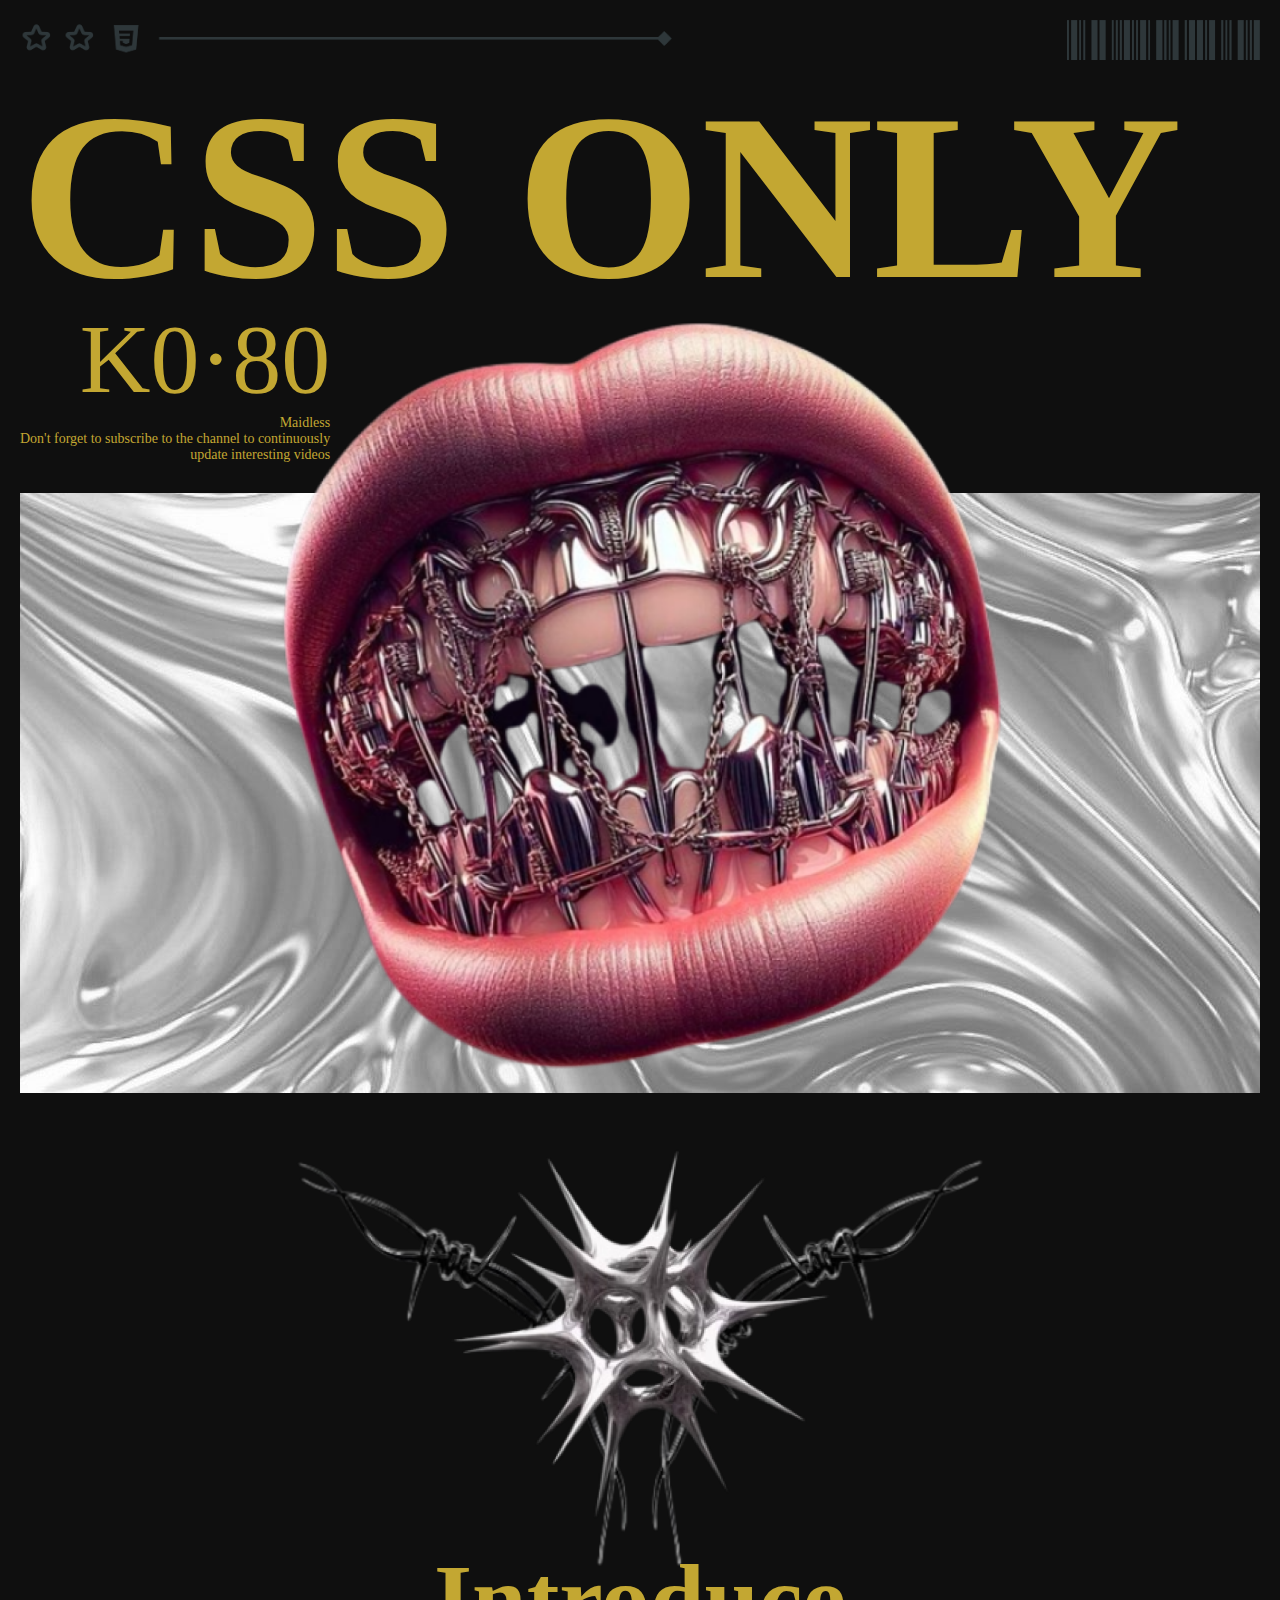
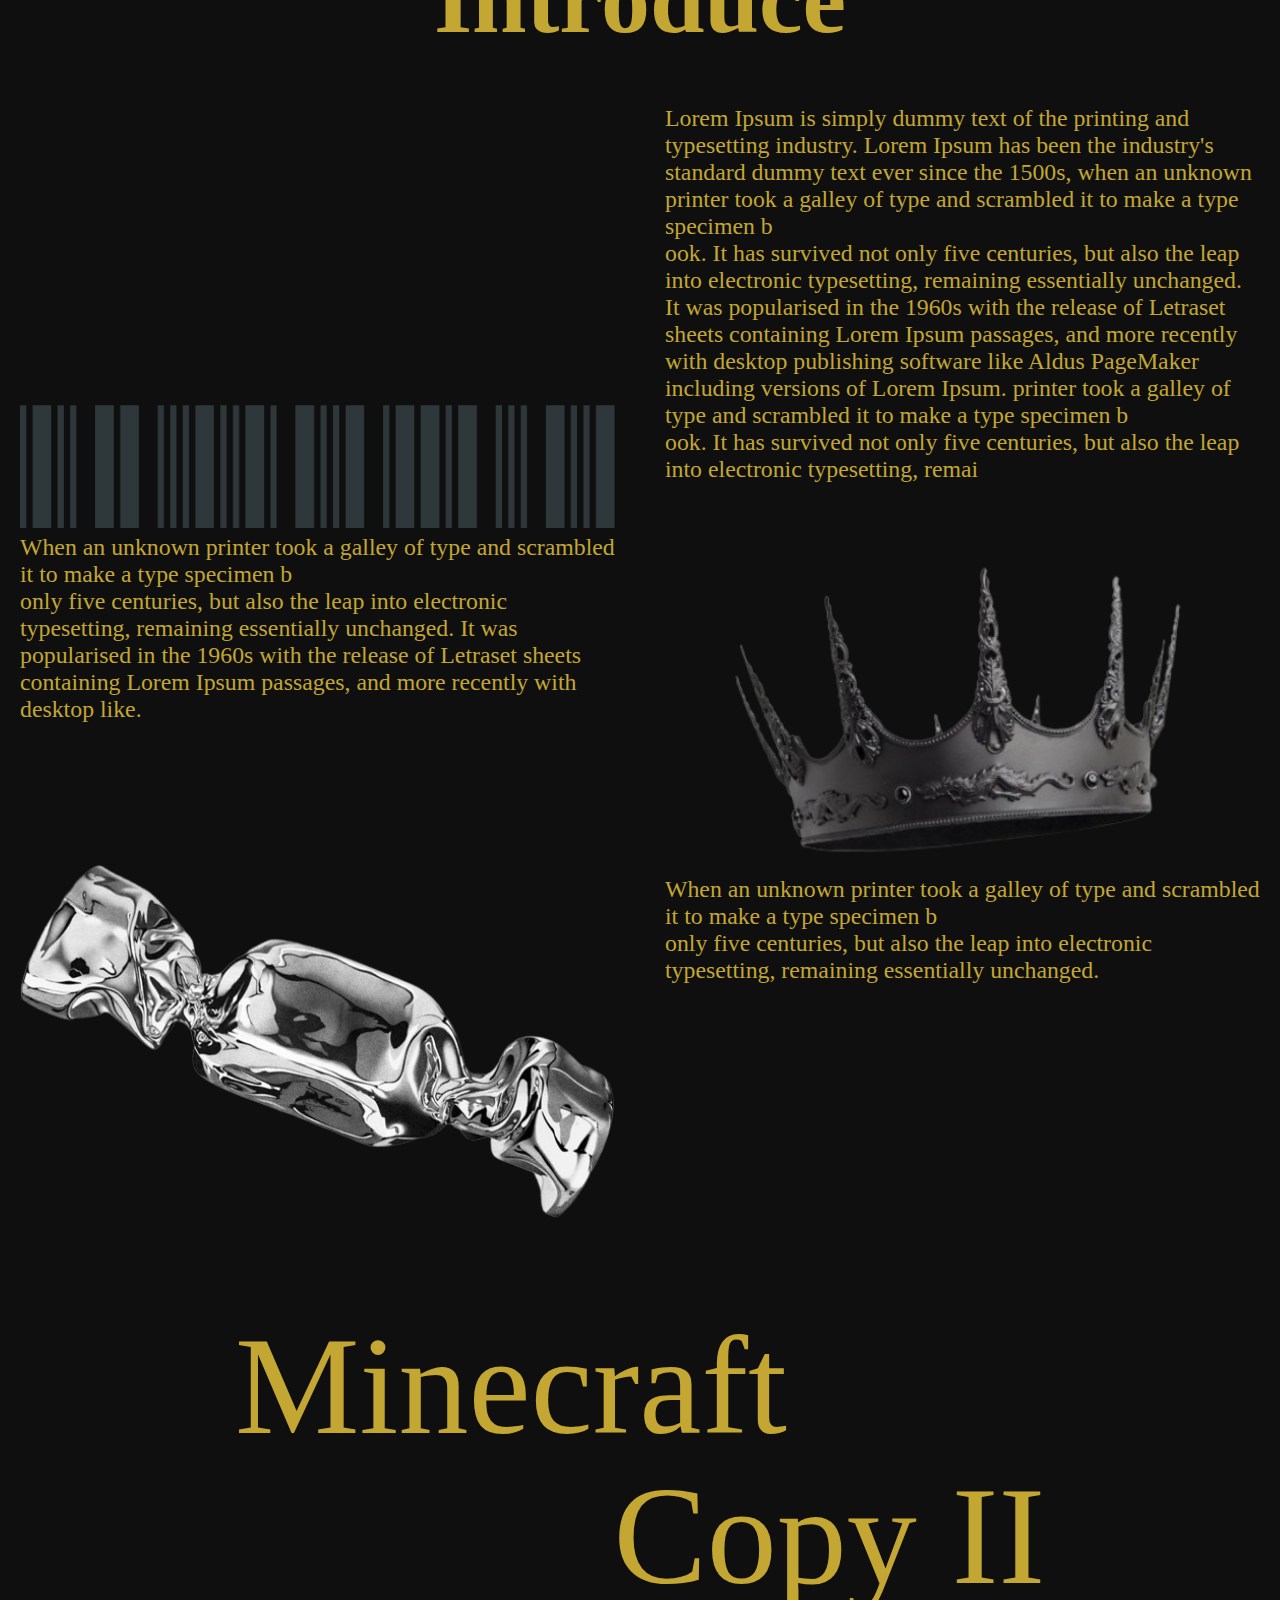
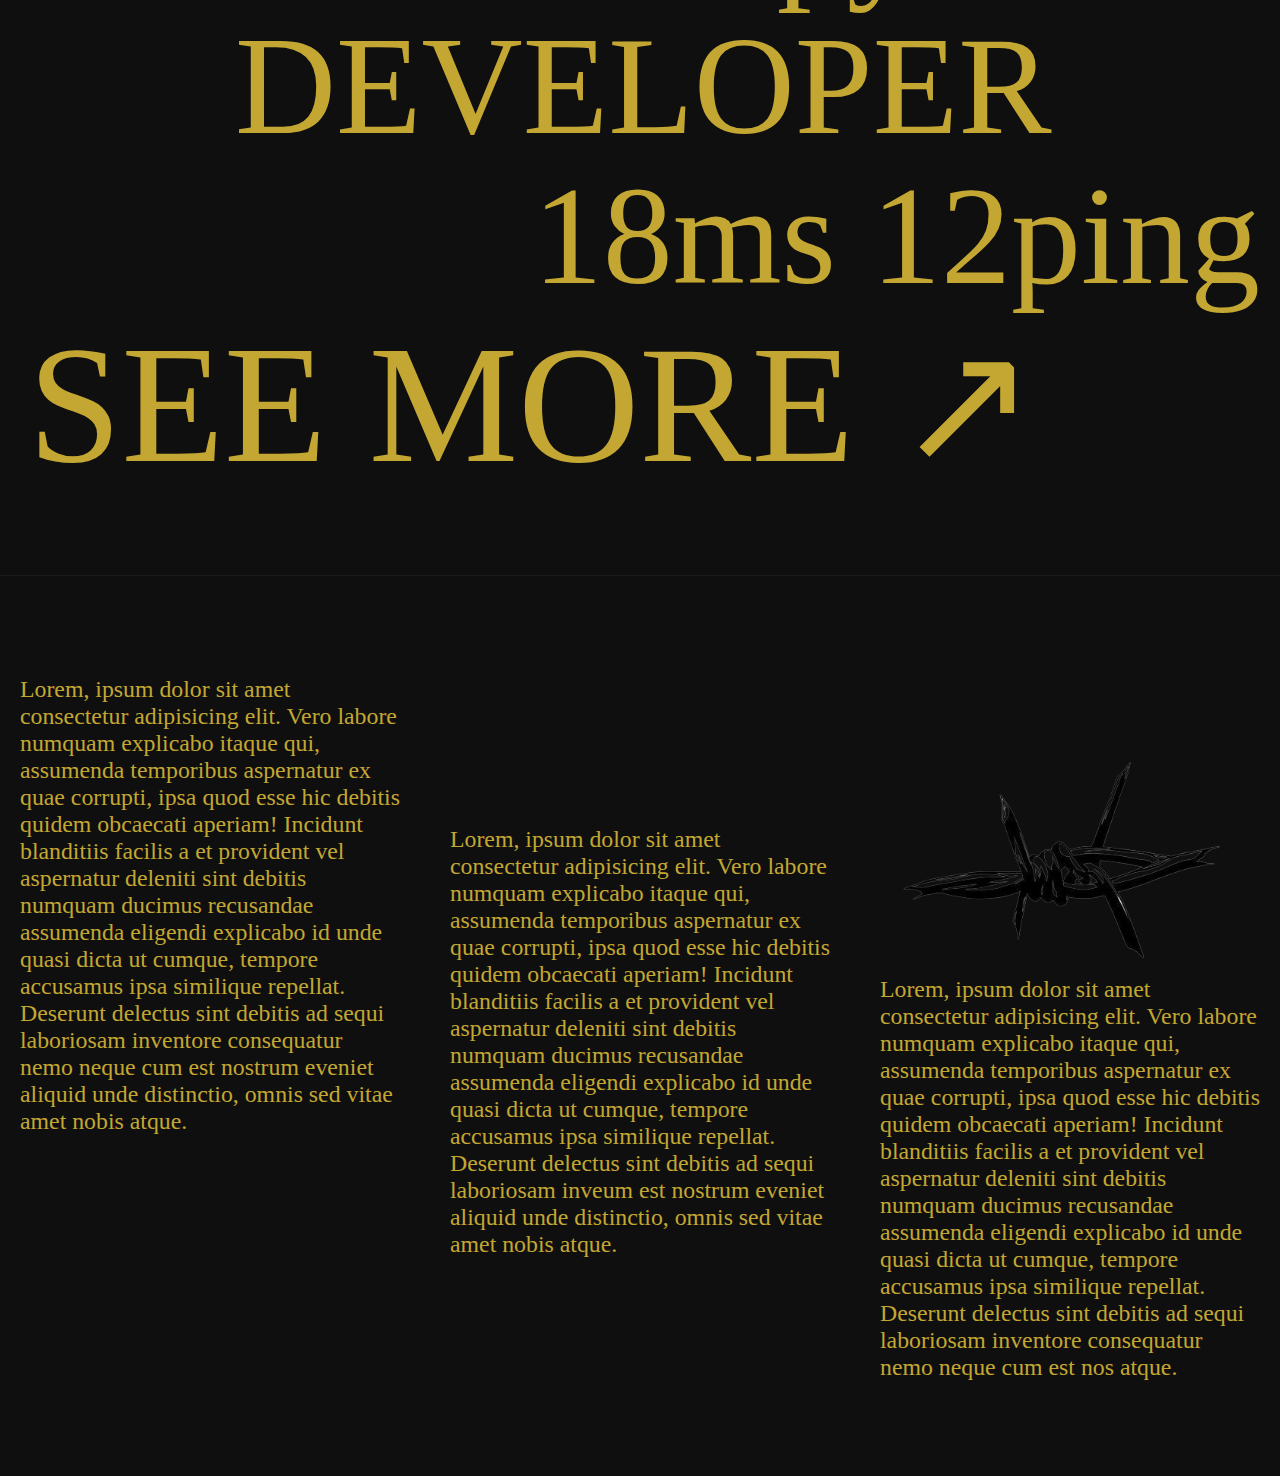
<file: about.html>
<!DOCTYPE html>
<html lang="en">
<head>
    <meta charset="UTF-8">
    <meta name="viewport" content="width=device-width, initial-scale=1.0">
    <title>Document</title>
    <link rel="stylesheet" href="about.css">
</head>
<body>
    <main>
        <header>
            <img src="images/5.png" alt="">
            <img src="images/6.png" alt="">
        </header>
        <section class="banner">
            <div class="content">
                <h1 class="left">CSS ONLY</h1>
                <div class="right">
                    <h2>K0·80</h2>
                    <p>Maidless</p>
                    <p>Don't forget to subscribe to the channel to continuously
                        <br>update interesting videos</p>
                </div>
                <div class="image">
                    <img src="images/mouth.png" alt="">
                </div>
            </div>
        </section>


        <section class="grid grid-1">
            <figure>
                <img src="images/sich.png" alt="">
            </figure>
            <figure>
                <img src="images/3.png" alt="" class="autoRotate">
            </figure>
            <h2 class="autoShow">Introduce</h2>
        </section>

        <section class="grid grid-2">
            <div class="autoShow">
                <figure>
                    <img src="images/6.png" alt="">
                </figure>
                <p>
                    When an unknown printer took a galley of type and scrambled it to make a type specimen b <br>
                    only five centuries, but also the leap into electronic typesetting, remaining essentially unchanged. It was popularised in the 1960s with the release of Letraset sheets containing Lorem Ipsum passages, and more recently with desktop like.
                </p>
            </div>
            <div class="autoShow">
                Lorem Ipsum is simply dummy text of the printing and typesetting industry. Lorem Ipsum has been the industry's standard dummy text ever since the 1500s, when an unknown printer took a galley of type and scrambled it to make a type specimen b <br>
                ook. It has survived not only five centuries, but also the leap into electronic typesetting, remaining essentially unchanged. It was popularised in the 1960s with the release of Letraset sheets containing Lorem Ipsum passages, and more recently with desktop publishing software like Aldus PageMaker including versions of Lorem Ipsum.
                printer took a galley of type and scrambled it to make a type specimen b <br>
                ook. It has survived not only five centuries, but also the leap into electronic typesetting, remai
            </div>

            <div class="autoShow">
                <figure>
                    <img src="images/2.png" alt="">
                </figure>
                <p>
                    When an unknown printer took a galley of type and scrambled it to make a type specimen b <br>
                    only five centuries, but also the leap into electronic typesetting, remaining essentially unchanged. 
                </p>
            </div>
            <div class="autoShow">
                <figure>
                    <img src="images/candy.png" alt="">
                </figure>
            </div>
        </section>

        <section class="grid grid-3">
            <div class="autoBLur minecraft">Minecraft</div>
            <div class="autoBLur copyII">Copy II</div>
            <div class="autoBLur developer">DEVELOPER</div>
            <div class="autoBLur blockbench">18ms 12ping</div>
            <div class="autoBLur seeMore">SEE MORE &#8599;</div>
        </section>
    </main>
    <footer>
        <div class="grid grid-5 content">
            <div>Lorem, ipsum dolor sit amet consectetur adipisicing elit. Vero labore numquam explicabo itaque qui, assumenda temporibus aspernatur ex quae corrupti, ipsa quod esse hic debitis quidem obcaecati aperiam! Incidunt blanditiis facilis a et provident vel aspernatur deleniti sint debitis numquam ducimus recusandae assumenda eligendi explicabo id unde quasi dicta ut cumque, tempore accusamus ipsa similique repellat. Deserunt delectus sint debitis ad sequi laboriosam inventore consequatur nemo neque cum est nostrum eveniet aliquid unde distinctio, omnis sed vitae amet nobis atque.</div>
            <div>Lorem, ipsum dolor sit amet consectetur adipisicing elit. Vero labore numquam explicabo itaque qui, assumenda temporibus aspernatur ex quae corrupti, ipsa quod esse hic debitis quidem obcaecati aperiam! Incidunt blanditiis facilis a et provident vel aspernatur deleniti sint debitis numquam ducimus recusandae assumenda eligendi explicabo id unde quasi dicta ut cumque, tempore accusamus ipsa similique repellat. Deserunt delectus sint debitis ad sequi laboriosam inveum est nostrum eveniet aliquid unde distinctio, omnis sed vitae amet nobis atque.</div>
            <div>Lorem, ipsum dolor sit amet consectetur adipisicing elit. Vero labore numquam explicabo itaque qui, assumenda temporibus aspernatur ex quae corrupti, ipsa quod esse hic debitis quidem obcaecati aperiam! Incidunt blanditiis facilis a et provident vel aspernatur deleniti sint debitis numquam ducimus recusandae assumenda eligendi explicabo id unde quasi dicta ut cumque, tempore accusamus ipsa similique repellat. Deserunt delectus sint debitis ad sequi laboriosam inventore consequatur nemo neque cum est nos atque.</div>
            <div>
                <figure>
                    <img src="images/8.png" alt="">
                </figure>
            </div>
        </div>
    </footer>
</body>
</html>
</file>
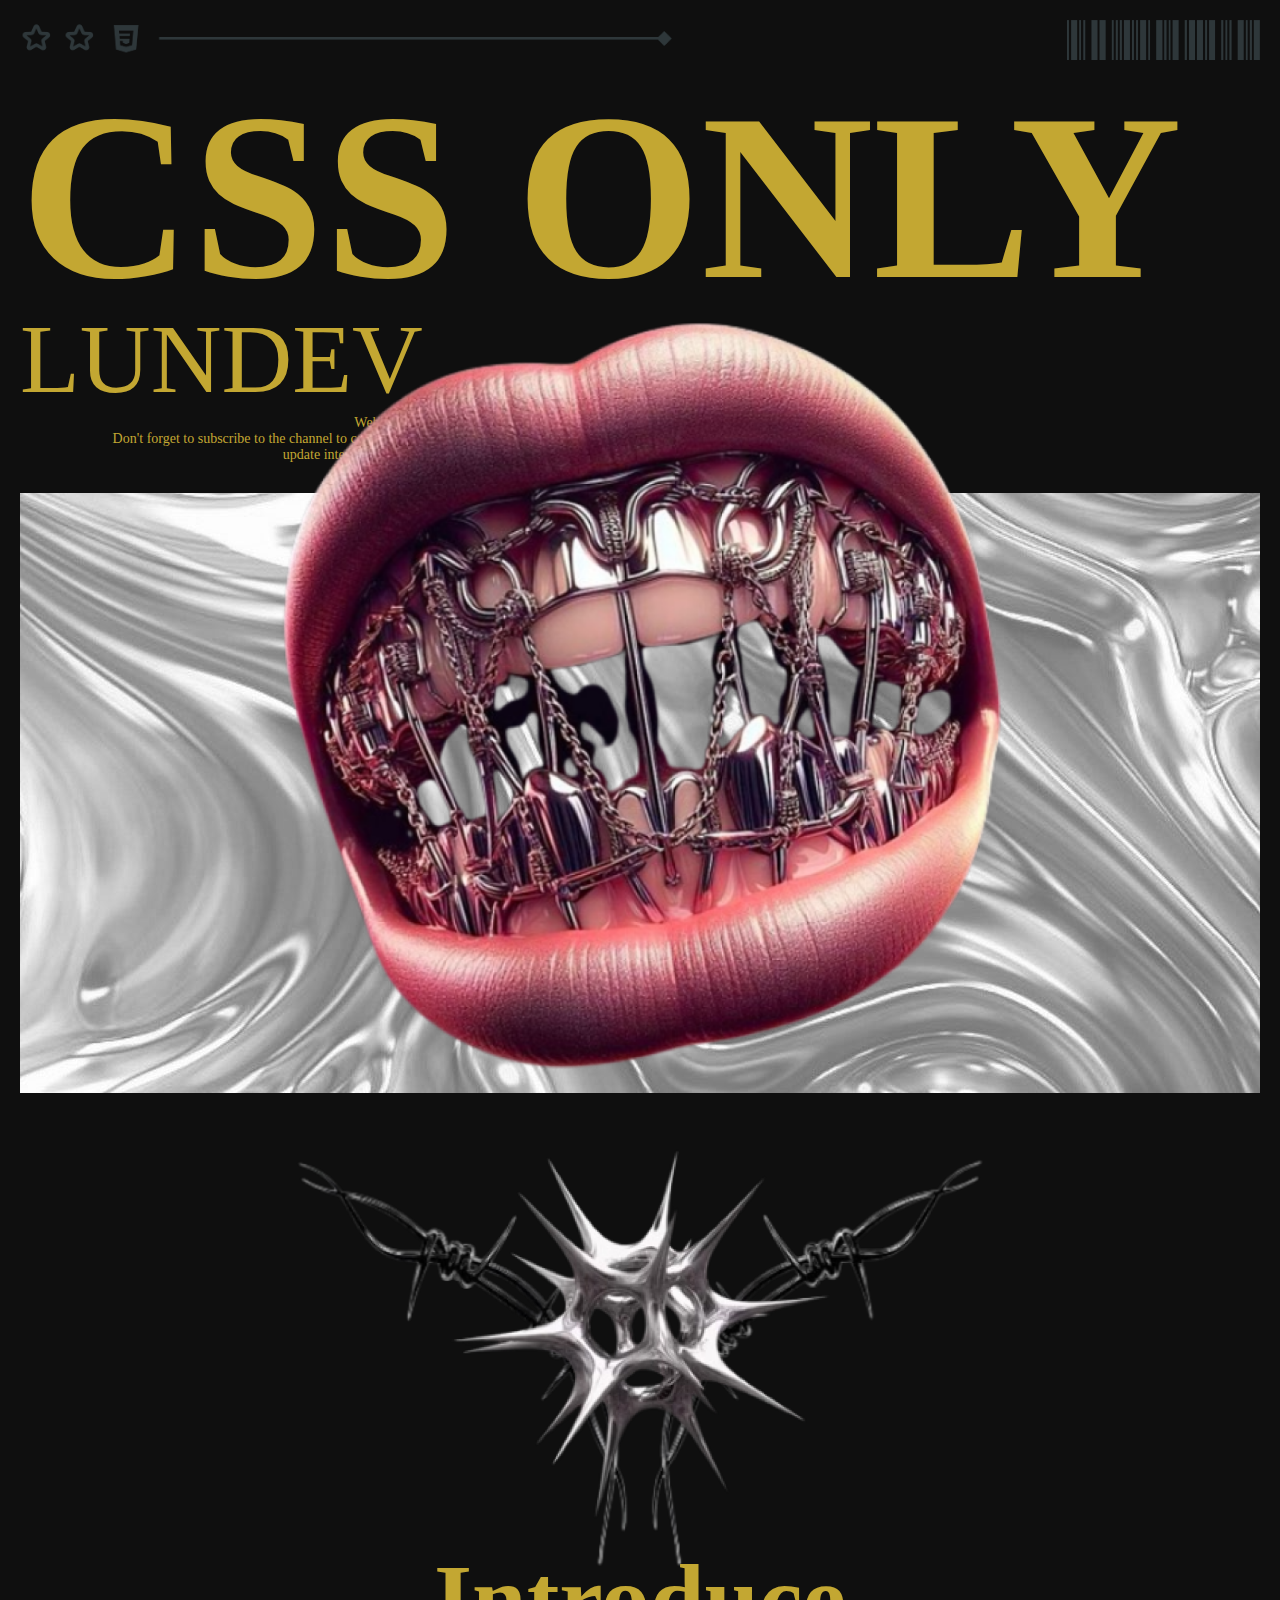
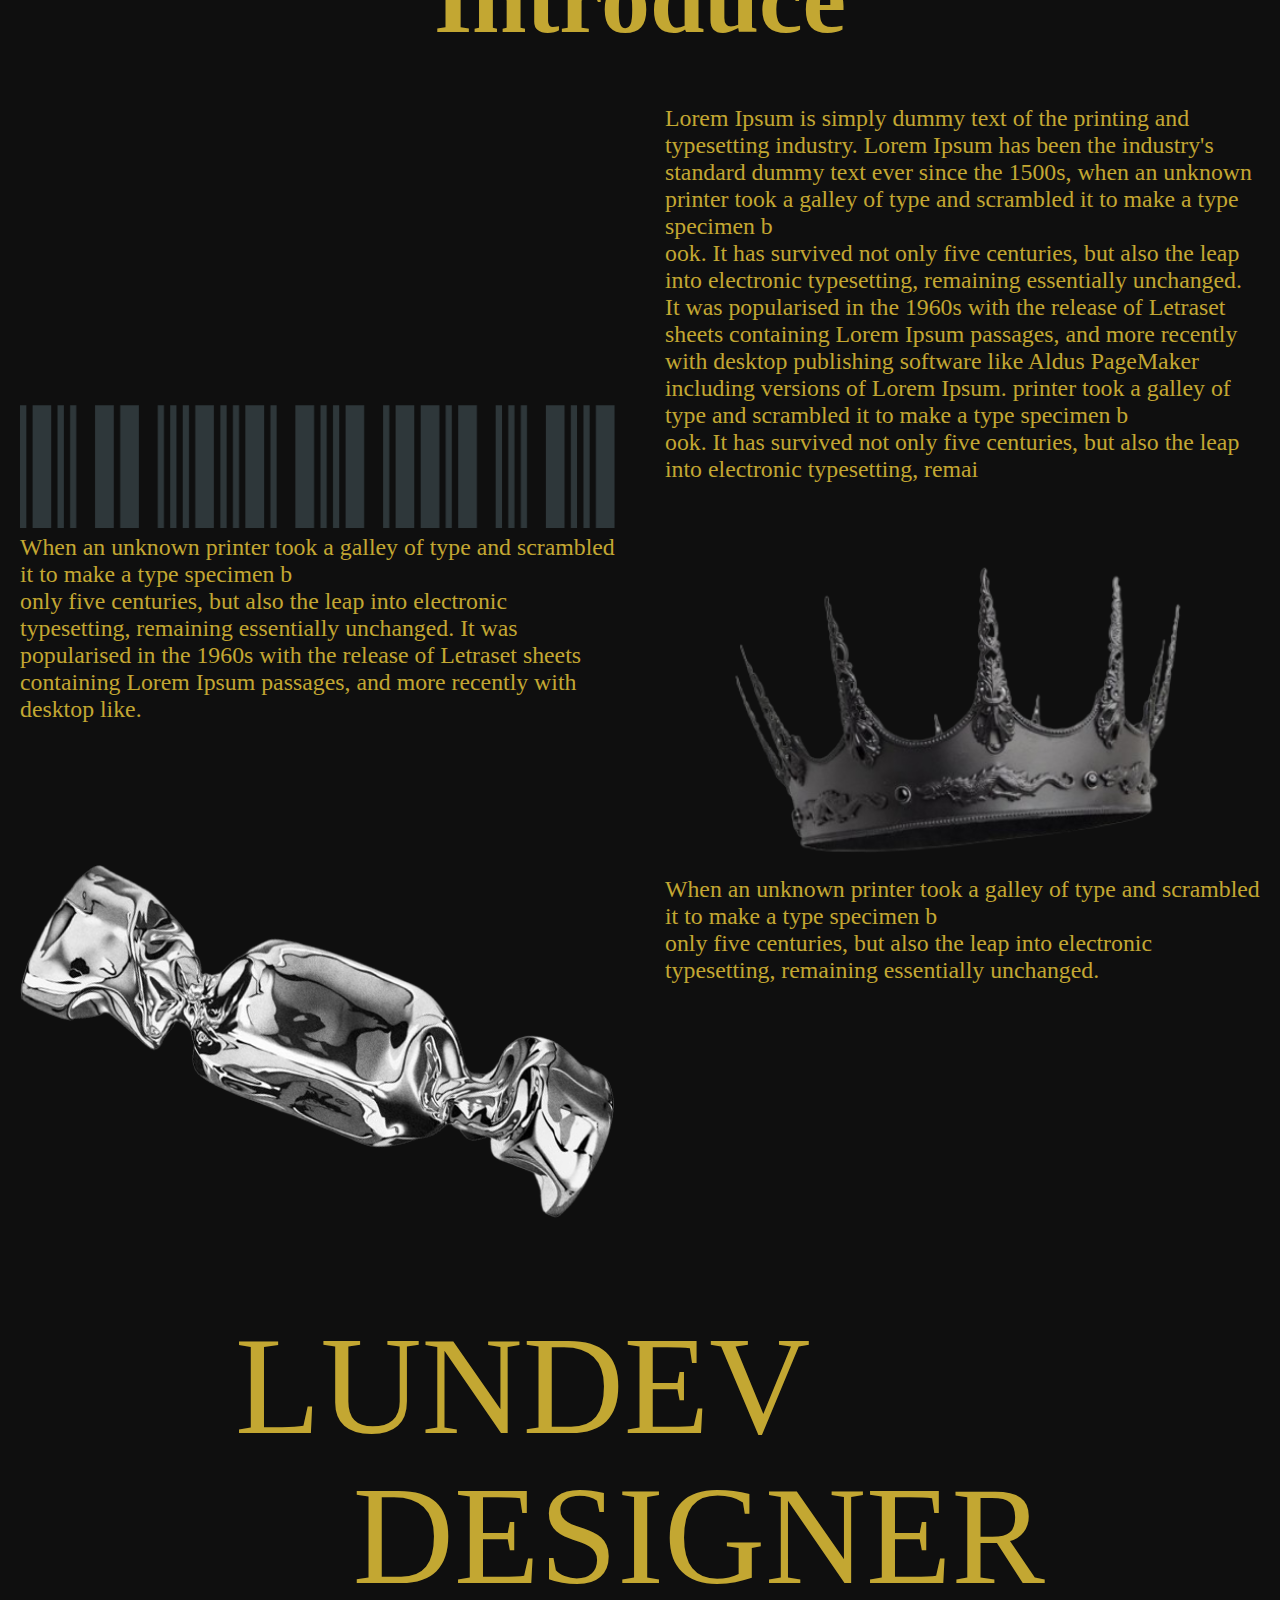
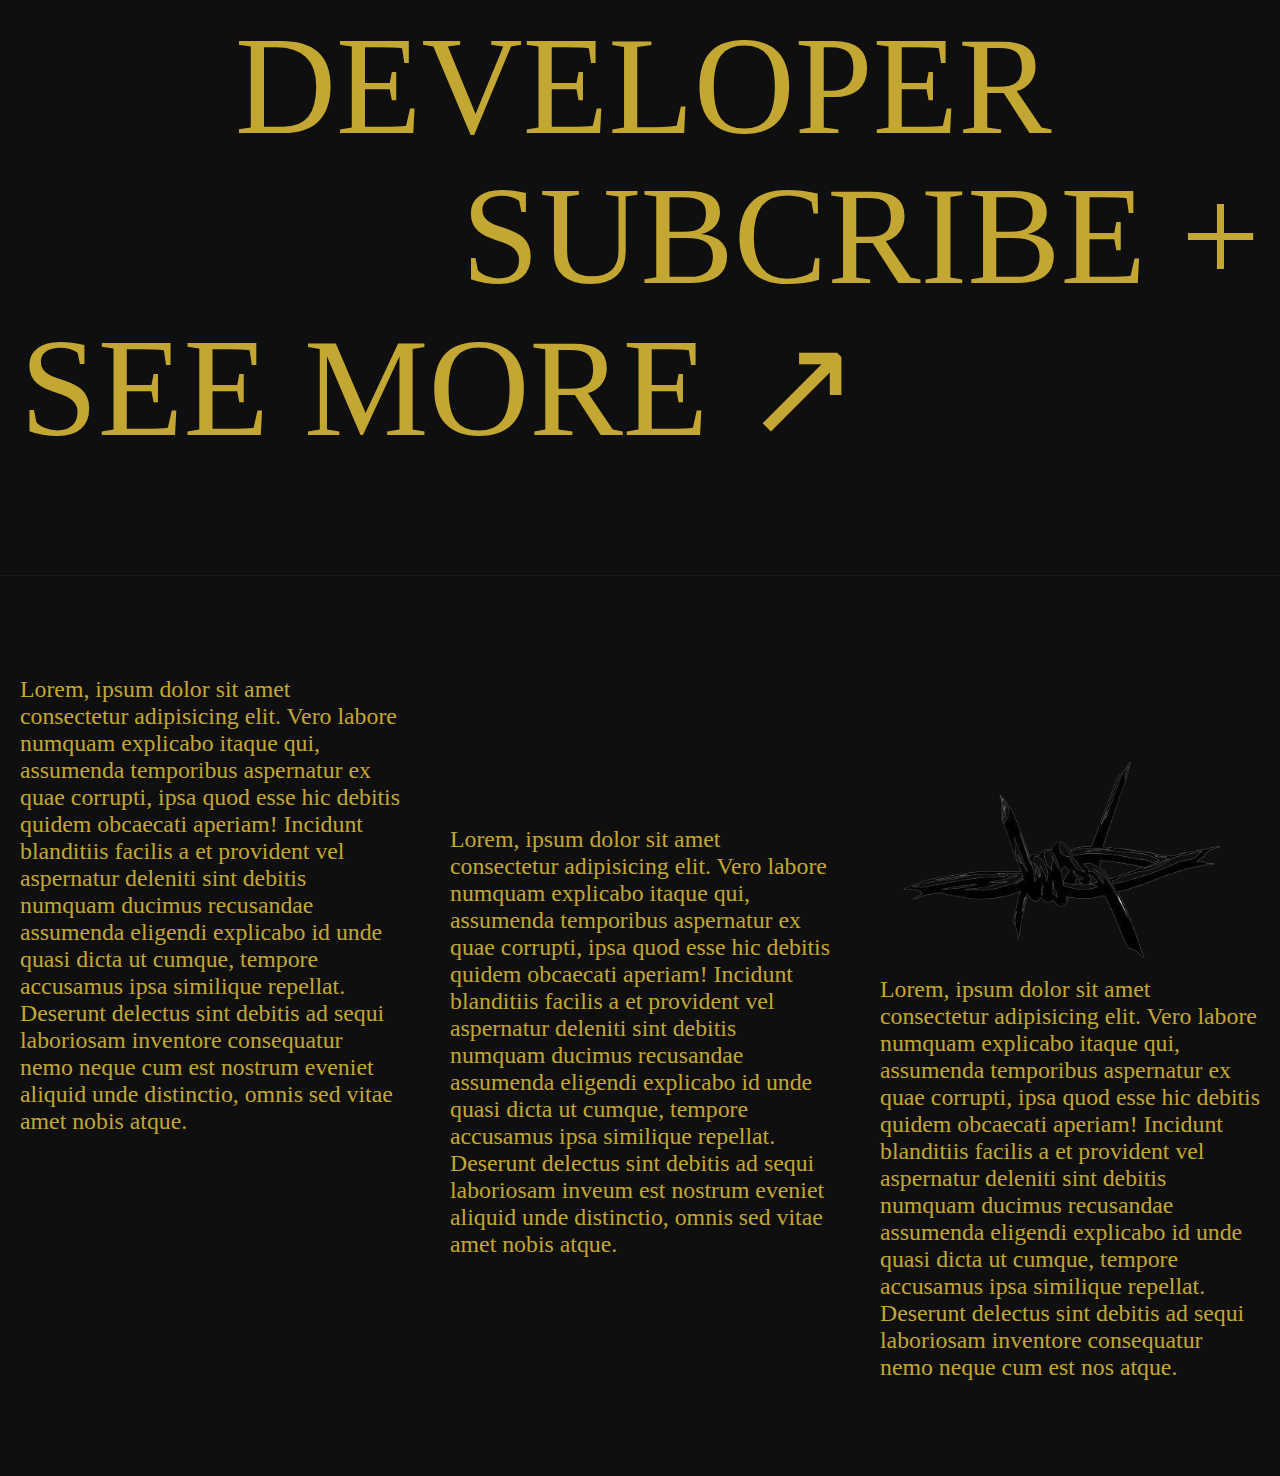
<file: old/about.html>
<!DOCTYPE html>
<html lang="en">
<head>
    <meta charset="UTF-8">
    <meta name="viewport" content="width=device-width, initial-scale=1.0">
    <title>Document</title>
    <link rel="stylesheet" href="styles.css">
</head>
<body>
    <main>
        <header>
            <img src="images/5.png" alt="">
            <img src="images/6.png" alt="">
        </header>
        <section class="banner">
            <div class="content">
                <h1 class="left">CSS ONLY</h1>
                <div class="right">
                    <h2>LUNDEV</h2>
                    <p>Web Design</p>
                    <p>Don't forget to subscribe to the channel to continuously
                        <br>update interesting videos</p>
                </div>
                <div class="image">
                    <img src="images/mouth.png" alt="">
                </div>
            </div>
        </section>


        <section class="grid grid-1">
            <figure>
                <img src="images/sich.png" alt="">
            </figure>
            <figure>
                <img src="images/3.png" alt="" class="autoRotate">
            </figure>
            <h2 class="autoShow">Introduce</h2>
        </section>

        <section class="grid grid-2">
            <div class="autoShow">
                <figure>
                    <img src="images/6.png" alt="">
                </figure>
                <p>
                    When an unknown printer took a galley of type and scrambled it to make a type specimen b <br>
                    only five centuries, but also the leap into electronic typesetting, remaining essentially unchanged. It was popularised in the 1960s with the release of Letraset sheets containing Lorem Ipsum passages, and more recently with desktop like.
                </p>
            </div>
            <div class="autoShow">
                Lorem Ipsum is simply dummy text of the printing and typesetting industry. Lorem Ipsum has been the industry's standard dummy text ever since the 1500s, when an unknown printer took a galley of type and scrambled it to make a type specimen b <br>
                ook. It has survived not only five centuries, but also the leap into electronic typesetting, remaining essentially unchanged. It was popularised in the 1960s with the release of Letraset sheets containing Lorem Ipsum passages, and more recently with desktop publishing software like Aldus PageMaker including versions of Lorem Ipsum.
                printer took a galley of type and scrambled it to make a type specimen b <br>
                ook. It has survived not only five centuries, but also the leap into electronic typesetting, remai
            </div>

            <div class="autoShow">
                <figure>
                    <img src="images/2.png" alt="">
                </figure>
                <p>
                    When an unknown printer took a galley of type and scrambled it to make a type specimen b <br>
                    only five centuries, but also the leap into electronic typesetting, remaining essentially unchanged. 
                </p>
            </div>
            <div class="autoShow">
                <figure>
                    <img src="images/candy.png" alt="">
                </figure>
            </div>
        </section>

        <section class="grid grid-3">
            <div class="autoBLur">LUNDEV</div>
            <div class="autoBLur">DESIGNER</div>
            <div class="autoBLur">DEVELOPER</div>
            <div class="autoBLur">SUBCRIBE +</div>
            <div class="autoBLur">SEE MORE &#8599;</div>
        </section>
    </main>
    <footer>
        <div class="grid grid-5 content">
            <div>Lorem, ipsum dolor sit amet consectetur adipisicing elit. Vero labore numquam explicabo itaque qui, assumenda temporibus aspernatur ex quae corrupti, ipsa quod esse hic debitis quidem obcaecati aperiam! Incidunt blanditiis facilis a et provident vel aspernatur deleniti sint debitis numquam ducimus recusandae assumenda eligendi explicabo id unde quasi dicta ut cumque, tempore accusamus ipsa similique repellat. Deserunt delectus sint debitis ad sequi laboriosam inventore consequatur nemo neque cum est nostrum eveniet aliquid unde distinctio, omnis sed vitae amet nobis atque.</div>
            <div>Lorem, ipsum dolor sit amet consectetur adipisicing elit. Vero labore numquam explicabo itaque qui, assumenda temporibus aspernatur ex quae corrupti, ipsa quod esse hic debitis quidem obcaecati aperiam! Incidunt blanditiis facilis a et provident vel aspernatur deleniti sint debitis numquam ducimus recusandae assumenda eligendi explicabo id unde quasi dicta ut cumque, tempore accusamus ipsa similique repellat. Deserunt delectus sint debitis ad sequi laboriosam inveum est nostrum eveniet aliquid unde distinctio, omnis sed vitae amet nobis atque.</div>
            <div>Lorem, ipsum dolor sit amet consectetur adipisicing elit. Vero labore numquam explicabo itaque qui, assumenda temporibus aspernatur ex quae corrupti, ipsa quod esse hic debitis quidem obcaecati aperiam! Incidunt blanditiis facilis a et provident vel aspernatur deleniti sint debitis numquam ducimus recusandae assumenda eligendi explicabo id unde quasi dicta ut cumque, tempore accusamus ipsa similique repellat. Deserunt delectus sint debitis ad sequi laboriosam inventore consequatur nemo neque cum est nos atque.</div>
            <div>
                <figure>
                    <img src="images/8.png" alt="">
                </figure>
            </div>
        </div>
    </footer>
</body>
</html>
</file>
<file: about.css>
@import url('https://fonts.cdnfonts.com/css/minecraft-3');
@import url('https://fonts.cdnfonts.com/css/minecraft-4');


::-webkit-scrollbar{
    width: 0;
}
html, body{
    scroll-behavior: smooth;
}
body{
    background-color: #0f0f0f;
    margin: 0;
    font-size: 14px;
    color: #c3a732;
    font-family: "minecraft", minecraft;
}
*{
    padding: 0;
    margin: 0;
    box-sizing: border-box;
    list-style: none;
}
main{
    width: min(1400px, 100vw);
    margin: auto;
    padding: 20px;
}
header{
    display: flex;
    justify-content: space-between;
    align-items: center;
    flex-wrap: wrap;
}
header img{
    height: 40px;
}
.banner .content{
    font-family: minecraft;
    display: flex;
    justify-content: space-between;
    align-items: center;
    flex-wrap: wrap;
}
.banner .content h1{
    font-size: 17em;
}
.banner .content .right{
    text-align: right;
    transform: translateY(-30px);
}
.banner .content .right h2{
    font-size: 7em;
    font-weight: 200;
}
.banner .image{
    width: 100%;
    height: 600px;
    background-image: url(images/banner.png);
    position: relative;
}
.banner .image img{
    position: absolute;
    height: 130%;
    left: 50%;
    transform: translateX(-50%);
    bottom: 0px;
}
.grid figure img{
    width: 100%;
}

.grid{
    display: grid;
    grid-template-columns: repeat(6, 1fr);
    grid-template-rows: repeat(var(--row), 100px);
    margin-top: 50px;
    gap: 50px;
}
.grid-1 figure:nth-child(1){
    grid-column: 2 / 6;
    grid-row: 1;
}
.grid-1 figure:nth-child(2){
    grid-column: 3 / 5;
    grid-row: 1;
}
.grid-1 h2:nth-child(3){
    font-size: 7em;
    grid-column: 1 / 7;
    text-align: center;
    grid-row: 5;
    z-index: 1;
}
.grid-1{
    --row: 2;
}
.grid-2{
    --row: 8;
    font-size: 1.7em;
}
.grid-2 div:nth-child(1){
    grid-column: 1 / 4;
    grid-row: 3;
}
.grid-2 div:nth-child(2){
    grid-column: 4 / 7;
    grid-row: 1;
}
.grid-2 div:nth-child(3){
    grid-column: 4 / 7;
    grid-row: 4;
}
.grid-2 div:nth-child(4){
    grid-column: 1 / 4;
    grid-row: 6;
}
.grid-3{
    --row: 6;
    font-size: 10em;
}
.minecraft {
    grid-column: 1/3;
    text-align: left;
  }
  
  .copyII {
    grid-column: 3/5;
    text-align: center;
  }
  
  .developer {
    grid-column: 2/4;
    text-align: right;
  }
  
  .blockbench {
    grid-column: 4/6;
    text-align: left;
  }
  
  .seeMore {
    grid-column: 1/6;
    text-align: center;
    font-size: 1.2em;
  }
  
  .autoBLur {
    animation: autoBLurAnimation linear both;
    animation-timeline: view();
  }
.grid-3 div{
    grid-column: 2/ 6;
    text-wrap: nowrap;
}
.grid-3 div:nth-child(even){
    text-align: right;
}
.grid-3 div:nth-child(5){
    grid-column: 1/ 6;
}
.grid-3 div:nth-child(4){
    grid-column: 1/ 7;
}
footer{
    border-top: 1px solid #2E373A55;
    min-height: 100vh;
}
footer .content{
    width: min(1400px, 100vw);
    margin: auto;
    padding: 100px 20px;
}
.grid-5{
    --row: 5;
    font-size:1.7em;
}
.grid-5 div:nth-child(1){
    grid-row: 1;
    grid-column: 1 / 3;
}
.grid-5 div:nth-child(2){
    grid-row: 2;
    grid-column: 3 / 5;
}
.grid-5 div:nth-child(3){
    grid-row: 3;
    grid-column: 5 / 7;
}
.grid-5 div:nth-child(4){
    grid-row: 1;
    grid-column: 5 / 7;
}

@media screen and (max-width: 1023px){
    header img{
        height: 2em;
    }
    .banner .content h1{
        font-size: 12em;
    }
    .banner .content .right{
        transform: none;
    }
    .grid-2 div:nth-child(1){
        grid-row: 2;
    }
    .grid-2 div:nth-child(3){
        grid-row: 6;
    }
    .grid-2 div:nth-child(4){
        grid-row: 5;
    }
    .grid-3{
        font-size: 5em;
        line-height: 1em;
    }
}
@media screen and (max-width: 1023px){
    header img{
        height: unset;
        width: 100%;
    }
    .banner .content h1{
        font-size: 7em;
    }
    .banner .content{
        text-align: center;
        display: flex;
        justify-content: center;
        align-items: center;
    }
    .banner{
        overflow: hidden;
    }
    .grid-1 h2:nth-child(3){
        font-size: 3em;
    }
    .grid{
        display: block;
    }
    .grid-3{
        font-size: 4em;
        display: block;
        margin-bottom: 100px;
    }
}

.autoRotate{
    animation: autoRotateAnimation;
    animation-timeline: view();
}
@keyframes autoRotateAnimation{
    from{
        transform: rotate(0deg);
    }
    to{
        transform: rotate(360deg);
    }
}
.autoShow{
    animation: autoShowAnimation both;
    animation-timeline: view(70% 5%);

}
@keyframes autoShowAnimation{
    from{
        opacity: 0;
        transform: translateY(200px) scale(0.3);
    }to{
        opacity: 1;
        transform: translateY(0) scale(1);
    }
}
.autoBLur{
    animation: autoBLurAnimation linear both;
    animation-timeline: view();
}
@keyframes autoBLurAnimation{
    0%{
        filter: blur(40px);
    }
    45%, 55%{
        filter: blur(0px);
    }
    100%{
        filter: blur(40px);
    }
}
</file>
<file: old/styles.css>
@import url('https://fonts.cdnfonts.com/css/minecraft-3');
@import url('https://fonts.cdnfonts.com/css/minecraft-4');


::-webkit-scrollbar{
    width: 0;
}
html, body{
    scroll-behavior: smooth;
}
body{
    background-color: #0f0f0f;
    margin: 0;
    font-size: 14px;
    color: #c3a732;
    font-family: "minecraft", minecraft;
}
*{
    padding: 0;
    margin: 0;
    box-sizing: border-box;
    list-style: none;
}
main{
    width: min(1400px, 100vw);
    margin: auto;
    padding: 20px;
}
header{
    display: flex;
    justify-content: space-between;
    align-items: center;
    flex-wrap: wrap;
}
header img{
    height: 40px;
}
.banner .content{
    font-family: minecraft;
    display: flex;
    justify-content: space-between;
    align-items: center;
    flex-wrap: wrap;
}
.banner .content h1{
    font-size: 17em;
}
.banner .content .right{
    text-align: right;
    transform: translateY(-30px);
}
.banner .content .right h2{
    font-size: 7em;
    font-weight: 200;
}
.banner .image{
    width: 100%;
    height: 600px;
    background-image: url(images/banner.png);
    position: relative;
}
.banner .image img{
    position: absolute;
    height: 130%;
    left: 50%;
    transform: translateX(-50%);
    bottom: 0px;
}
.grid figure img{
    width: 100%;
}

.grid{
    display: grid;
    grid-template-columns: repeat(6, 1fr);
    grid-template-rows: repeat(var(--row), 100px);
    margin-top: 50px;
    gap: 50px;
}
.grid-1 figure:nth-child(1){
    grid-column: 2 / 6;
    grid-row: 1;
}
.grid-1 figure:nth-child(2){
    grid-column: 3 / 5;
    grid-row: 1;
}
.grid-1 h2:nth-child(3){
    font-size: 7em;
    grid-column: 1 / 7;
    text-align: center;
    grid-row: 5;
    z-index: 1;
}
.grid-1{
    --row: 2;
}
.grid-2{
    --row: 8;
    font-size: 1.7em;
}
.grid-2 div:nth-child(1){
    grid-column: 1 / 4;
    grid-row: 3;
}
.grid-2 div:nth-child(2){
    grid-column: 4 / 7;
    grid-row: 1;
}
.grid-2 div:nth-child(3){
    grid-column: 4 / 7;
    grid-row: 4;
}
.grid-2 div:nth-child(4){
    grid-column: 1 / 4;
    grid-row: 6;
}
.grid-3{
    --row: 6;
    font-size: 10em;
}
.grid-3 div{
    grid-column: 2/ 6;
    text-wrap: nowrap;
}
.grid-3 div:nth-child(even){
    text-align: right;
}
.grid-3 div:nth-child(5){
    grid-column: 1/ 6;
}
.grid-3 div:nth-child(4){
    grid-column: 1/ 7;
}
footer{
    border-top: 1px solid #2E373A55;
    min-height: 100vh;
}
footer .content{
    width: min(1400px, 100vw);
    margin: auto;
    padding: 100px 20px;
}
.grid-5{
    --row: 5;
    font-size:1.7em;
}
.grid-5 div:nth-child(1){
    grid-row: 1;
    grid-column: 1 / 3;
}
.grid-5 div:nth-child(2){
    grid-row: 2;
    grid-column: 3 / 5;
}
.grid-5 div:nth-child(3){
    grid-row: 3;
    grid-column: 5 / 7;
}
.grid-5 div:nth-child(4){
    grid-row: 1;
    grid-column: 5 / 7;
}

@media screen and (max-width: 1023px){
    header img{
        height: 2em;
    }
    .banner .content h1{
        font-size: 12em;
    }
    .banner .content .right{
        transform: none;
    }
    .grid-2 div:nth-child(1){
        grid-row: 2;
    }
    .grid-2 div:nth-child(3){
        grid-row: 6;
    }
    .grid-2 div:nth-child(4){
        grid-row: 5;
    }
    .grid-3{
        font-size: 5em;
        line-height: 1em;
    }
}
@media screen and (max-width: 1023px){
    header img{
        height: unset;
        width: 100%;
    }
    .banner .content h1{
        font-size: 7em;
    }
    .banner .content{
        text-align: center;
        display: flex;
        justify-content: center;
        align-items: center;
    }
    .banner{
        overflow: hidden;
    }
    .grid-1 h2:nth-child(3){
        font-size: 3em;
    }
    .grid{
        display: block;
    }
    .grid-3{
        font-size: 4em;
        display: block;
        margin-bottom: 100px;
    }
}

.autoRotate{
    animation: autoRotateAnimation;
    animation-timeline: view();
}
@keyframes autoRotateAnimation{
    from{
        transform: rotate(0deg);
    }
    to{
        transform: rotate(360deg);
    }
}
.autoShow{
    animation: autoShowAnimation both;
    animation-timeline: view(70% 5%);

}
@keyframes autoShowAnimation{
    from{
        opacity: 0;
        transform: translateY(200px) scale(0.3);
    }to{
        opacity: 1;
        transform: translateY(0) scale(1);
    }
}
.autoBLur{
    animation: autoBLurAnimation linear both;
    animation-timeline: view();
}
@keyframes autoBLurAnimation{
    0%{
        filter: blur(40px);
    }
    45%, 55%{
        filter: blur(0px);
    }
    100%{
        filter: blur(40px);
    }
}
</file>
